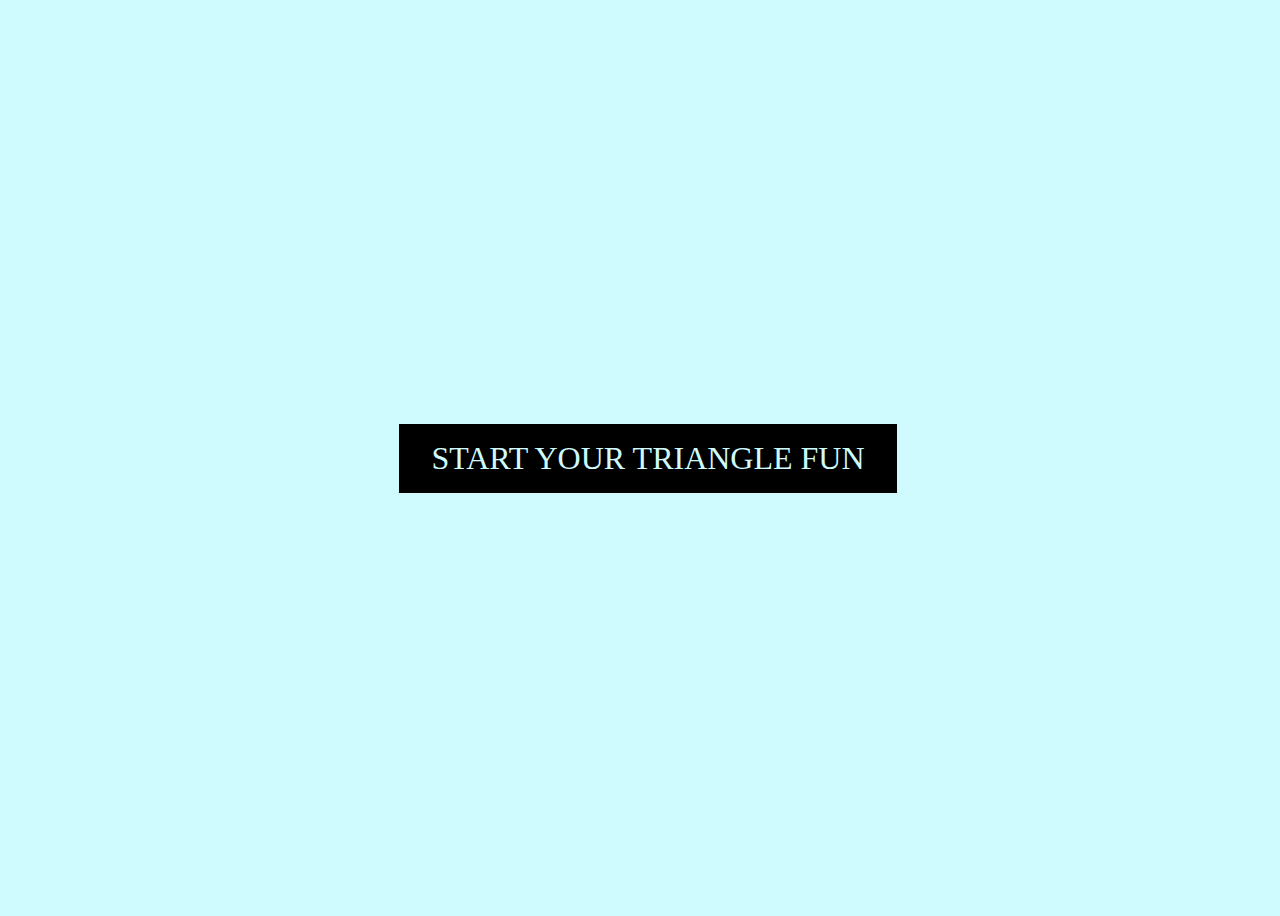
<file: index.html>
<!DOCTYPE html>
<html lang="en">
<head>
    <meta charset="UTF-8">
    <meta http-equiv="X-UA-Compatible" content="IE=edge">
    <meta name="viewport" content="width=device-width, initial-scale=1.0">
    <title>Triangle</title>
    <style>
        body{
            display: flex;
            justify-content: center;
            align-items: center;
            height: 100vh;
            width: 100%; 
            background-color: #cffafe;
        }
        #start{
            background: #000;
            color: #cffafe;
            font-size: 2rem;
            padding: 1rem 2rem;
            text-transform: uppercase;
            text-decoration: none;
        }
        #start:hover{
            background-color: #0d9488;
            color: #000;
            border-radius: 10px solid #000;
        }
    </style>
</head>
<body>
    <a id="start" href="pages/triangle.html">START YOUR TRIANGLE FUN</a>
</body>
</html>
</file>
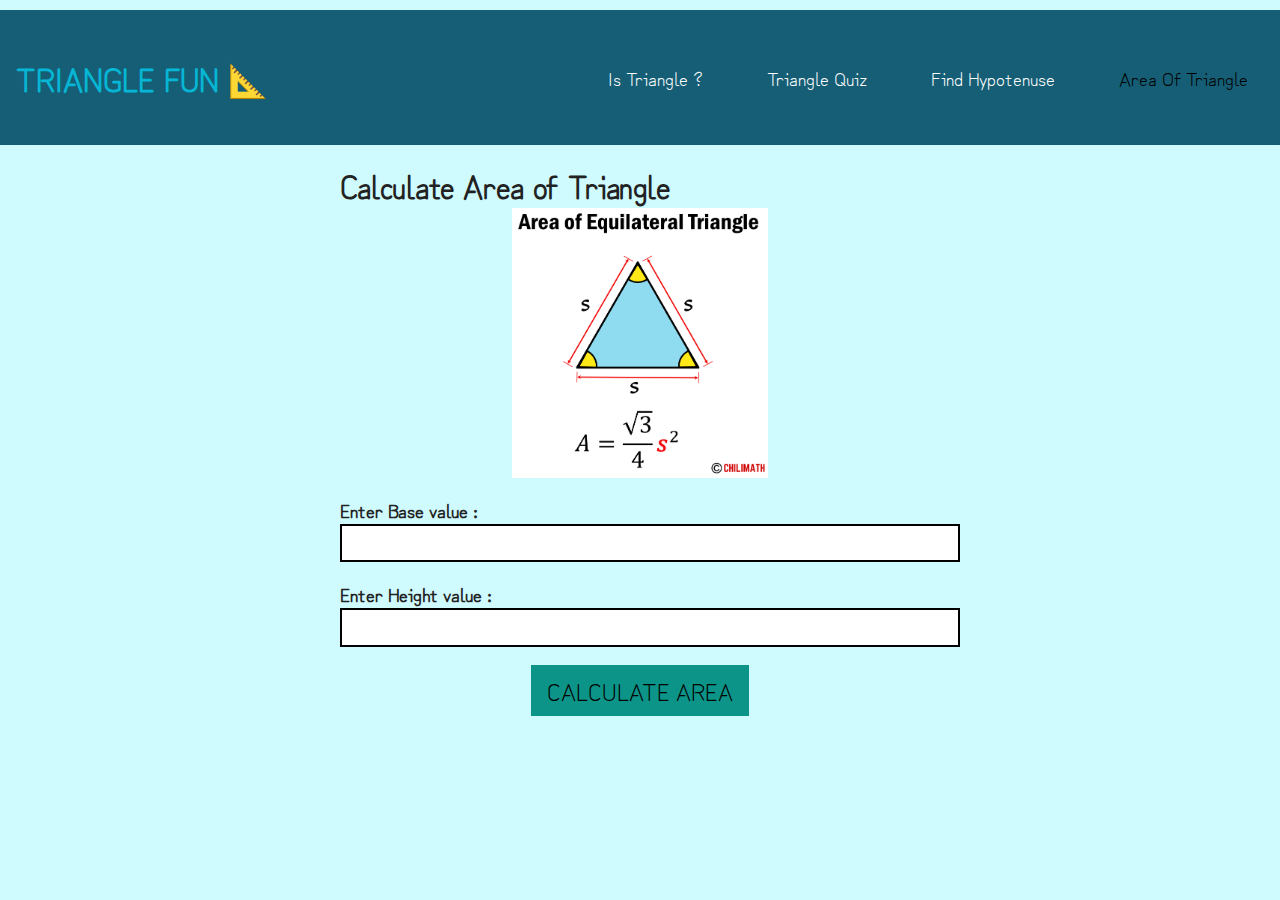
<file: pages/area.html>
<!DOCTYPE html>
<html lang="en">
  <head>
    <meta charset="UTF-8" />
    <meta http-equiv="X-UA-Compatible" content="IE=edge" />
    <meta name="viewport" content="width=device-width, initial-scale=1.0" />
    <title>Triangle</title>
    <link rel="stylesheet" href="../style.css" />
    <link rel="stylesheet" href="../css/area.css" />
    <link
      rel="stylesheet"
      href="https://cdnjs.cloudflare.com/ajax/libs/font-awesome/5.12.0/css/all.min.css"
      integrity="sha512-c93ifPoTvMdEJH/rKIcBx//AL1znq9+4/RmMGafI/vnTFe/dKwnn1uoeszE2zJBQTS1Ck5CqSBE+34ng2PthJg=="
      crossorigin="anonymous"
      referrerpolicy="no-referrer"
    />
  </head>

  <body>
    <nav>
      <p>TRIANGLE FUN 📐</p>
      <input type="checkbox" id="click" />
      <label for="click">
        <i class="fas fa-bars" id="menubar"></i>
      </label>

      <ul>
        <li>
          <a href="triangle.html"> Is Triangle ?</a>
        </li>
        <li>
          <a href="Quiz.html">Triangle Quiz</a>
        </li>
        <li>
          <a href="hypotenuse.html">Find Hypotenuse</a>
        </li>
        <li>
          <a class="active" href="area.html">Area Of Triangle</a>
        </li>
      </ul>
    </nav>
    <div class="container">
      <h1>Calculate Area of Triangle</h1>
      <img src="../images/areaOfTriangle.jpeg" alt="AreaOfTriangle" class="center" />
      <div class="base">
        <label for="base-value">Enter Base value : </label>
        <input type="number" id="base-value" class="input" min="1" oninput="validity.valid||(value='');"/>
      </div>
      <div class="height">
        <label for="height-value">Enter Height value : </label>
        <input type="number" id="height-value" class="input" min="1" oninput="validity.valid||(value='');"/>
      </div>
      <div class="btn-container">
        <button id="submit">calculate Area</button>
        <h3 id="output"></h3>
      </div>
    </div>

    <script src="../js/area.js"></script>
  </body>
</html>
</file>
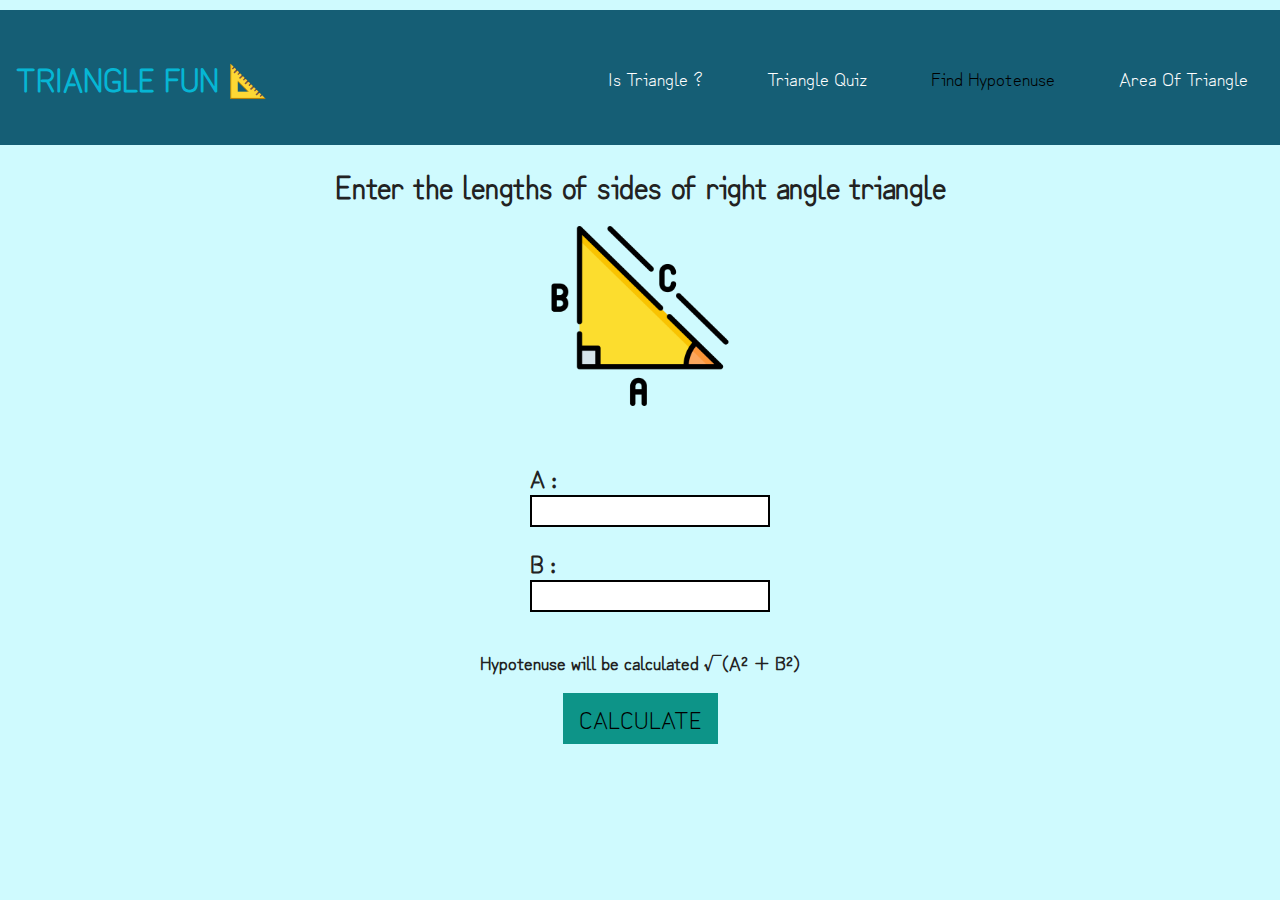
<file: pages/hypotenuse.html>
<!DOCTYPE html>
<html lang="en">
  <head>
    <meta charset="UTF-8" />
    <meta http-equiv="X-UA-Compatible" content="IE=edge" />
    <meta name="viewport" content="width=device-width, initial-scale=1.0" />
    <title>Triangle</title>
    <link rel="stylesheet" href="../style.css" />
    <link rel="stylesheet" href="../css/hypotenuse.css" />
    <link
      rel="stylesheet"
      href="https://cdnjs.cloudflare.com/ajax/libs/font-awesome/5.12.0/css/all.min.css"
      integrity="sha512-c93ifPoTvMdEJH/rKIcBx//AL1znq9+4/RmMGafI/vnTFe/dKwnn1uoeszE2zJBQTS1Ck5CqSBE+34ng2PthJg=="
      crossorigin="anonymous"
      referrerpolicy="no-referrer"
    />
  </head>

  <body>
    <nav>
      <p>TRIANGLE FUN 📐</p>
      <input type="checkbox" id="click" />
      <label for="click">
        <i class="fas fa-bars" id="menubar"></i>
      </label>

      <ul>
        <li>
          <a href="triangle.html"> Is Triangle ?</a>
        </li>
        <li>
          <a href="Quiz.html">Triangle Quiz</a>
        </li>
        <li>
          <a class="active" href="hypotenuse.html">Find Hypotenuse</a>
        </li>
        <li>
          <a href="area.html">Area Of Triangle</a>
        </li>
      </ul>
    </nav>
    <h1>Enter the lengths of sides of right angle triangle</h1>
    <img src="../images/pythagoras.png" alt="Triangle" />
    <div class="container">
      <div>
        <label for="a">A : </label>
        <input type="number" id="a" class="input"  min="1" oninput="validity.valid||(value='');" />
      </div>
      <div>
        <label for="b">B : </label>
        <input type="number" id="b" class="input"  min="1" oninput="validity.valid||(value='');" />
      </div>
    </div>
    <h3>Hypotenuse will be calculated √(A² + B²)</h3>
    <button id="submit">calculate</button>
    <h3 id="output"></h3>
    
    </footer>
    <script src="../js/hypotenuse.js"></script>
  </body>
</html>
</file>
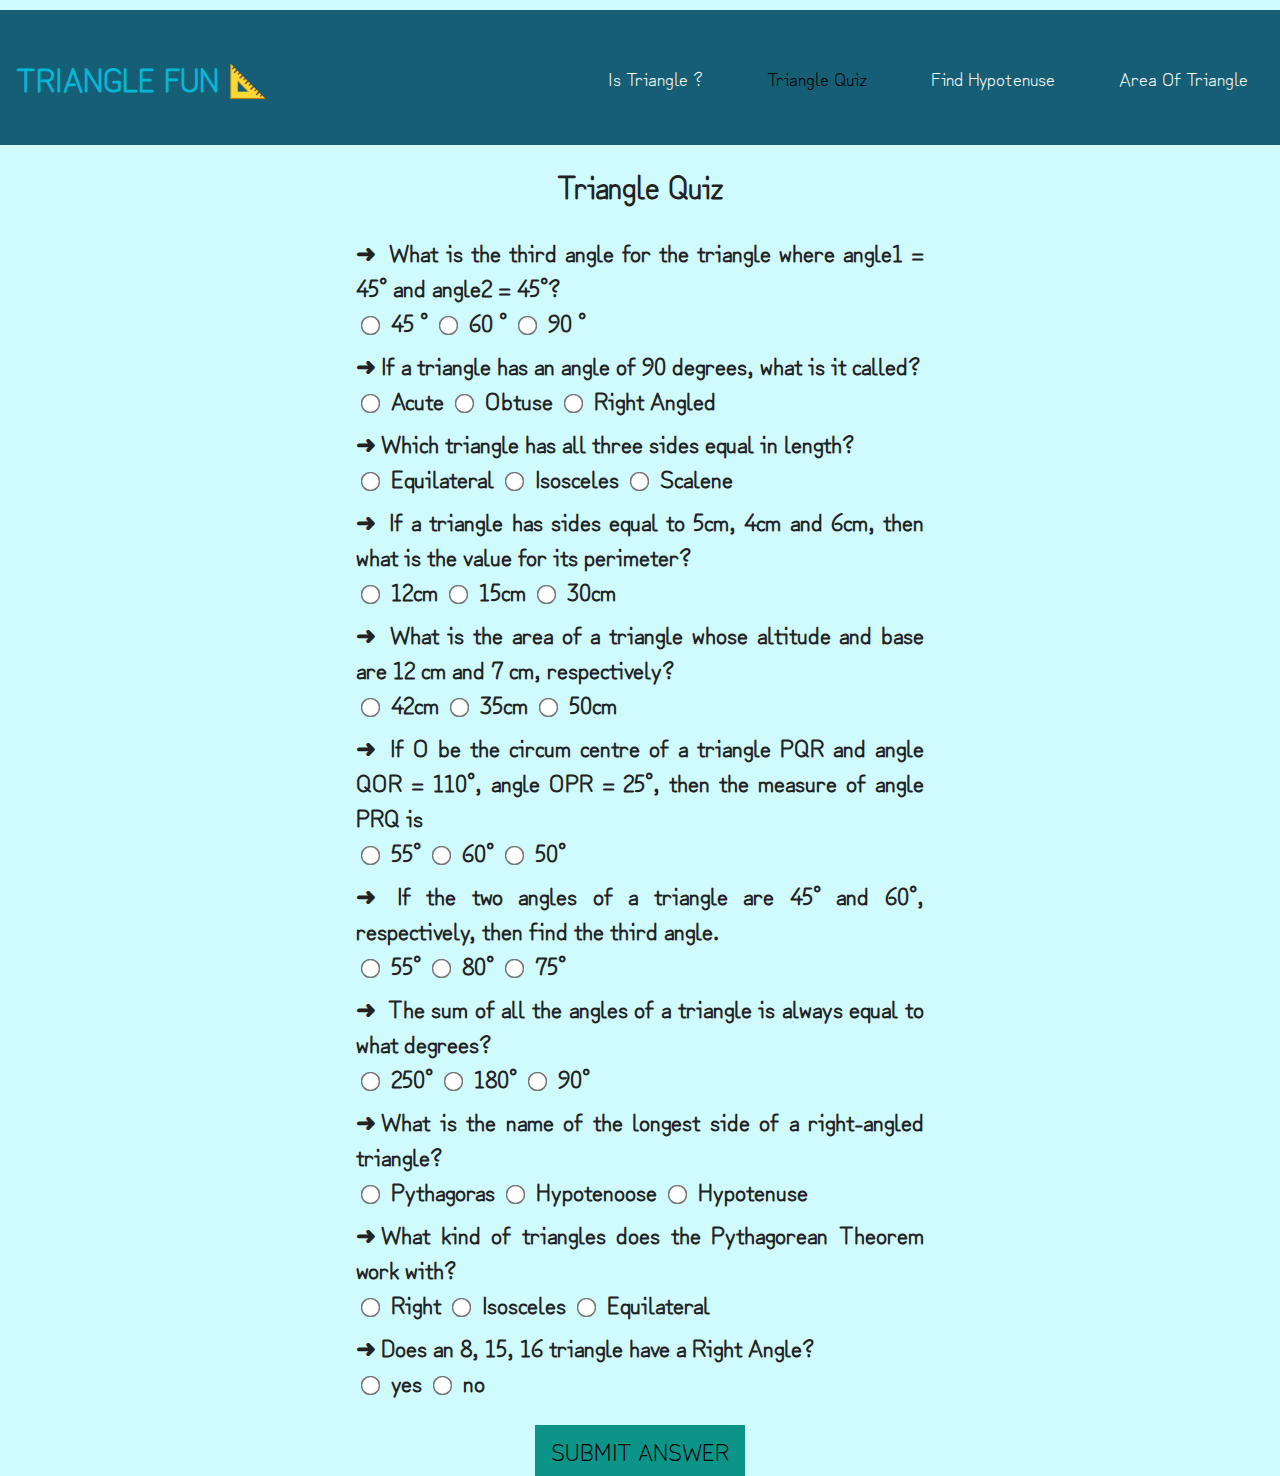
<file: pages/Quiz.html>
<!DOCTYPE html>
<html lang="en">
  <head>
    <meta charset="UTF-8" />
    <meta http-equiv="X-UA-Compatible" content="IE=edge" />
    <meta name="viewport" content="width=device-width, initial-scale=1.0" />
    <title>Triangle</title>
    <link rel="stylesheet" href="../style.css" />
    <link rel="stylesheet" href="../css/Quiz.css" />
    <link
      rel="stylesheet"
      href="https://cdnjs.cloudflare.com/ajax/libs/font-awesome/5.12.0/css/all.min.css"
      integrity="sha512-c93ifPoTvMdEJH/rKIcBx//AL1znq9+4/RmMGafI/vnTFe/dKwnn1uoeszE2zJBQTS1Ck5CqSBE+34ng2PthJg=="
      crossorigin="anonymous"
      referrerpolicy="no-referrer"
    />
  </head>
  <body>
    <nav>
      <p>TRIANGLE FUN 📐</p>
      <input type="checkbox" id="click" />
      <label for="click">
        <i class="fas fa-bars" id="menubar"></i>
      </label>

      <ul>
        <li>
          <a href="triangle.html"> Is Triangle ?</a>
        </li>
        <li>
          <a class="active" href="Quiz.html">Triangle Quiz</a>
        </li>
        <li>
          <a href="hypotenuse.html">Find Hypotenuse</a>
        </li>
        <li>
          <a href="area.html">Area Of Triangle</a>
        </li>
      </ul>
    </nav>
    <h1>Triangle Quiz</h1>
    <form class="question">
      <div class="question-container">
        <p>
          What is the third angle for the triangle where angle1 = 45° and angle2
          = 45°?
        </p>
        <input type="radio" name="question1" value="45" class="radioBtn" />
        <label for="45">45 &#176;</label>
        <input type="radio" name="question1" value="60" class="radioBtn" />
        <label for="60">60 &#176;</label>
        <input type="radio" name="question1" value="90" class="radioBtn" />
        <label for="90">90 &#176;</label>
      </div>

      <div class="question-container">
        <p>If a triangle has an angle of 90 degrees, what is it called?</p>
        <input type="radio" name="question2" value="Acute" />
        <label for="Acute">Acute</label>
        <input type="radio" name="question2" value="Obtuse" />
        <label for="Obtuse">Obtuse</label>
        <input type="radio" name="question2" value="Right Angled" />
        <label for="Right Angled">Right Angled</label>
      </div>

      <div class="question-container">
        <p>Which triangle has all three sides equal in length?</p>
        <input type="radio" name="question3" value="Equilateral" />
        <label for="Equilateral">Equilateral</label>
        <input type="radio" name="question3" value="Isosceles" />
        <label for="Isosceles">Isosceles</label>
        <input type="radio" name="question3" value="Scalene" />
        <label for="Scalene">Scalene</label>
      </div>

      <div class="question-container">
        <p>
          If a triangle has sides equal to 5cm, 4cm and 6cm, then what is the
          value for its perimeter?
        </p>
        <input type="radio" name="question4" value="12cm" />
        <label for="12cm">12cm</label>
        <input type="radio" name="question4" value="15cm" />
        <label for="15cm">15cm</label>
        <input type="radio" name="question4" value="30cm" />
        <label for="30cm">30cm</label>
      </div>

      <div class="question-container">
        <p>
          What is the area of a triangle whose altitude and base are 12 cm and 7
          cm, respectively?
        </p>
        <input type="radio" name="question5" value="42cm" />
        <label for="42cm">42cm</label>
        <input type="radio" name="question5" value="35cm" />
        <label for="35cm">35cm</label>
        <input type="radio" name="question5" value="50cm" />
        <label for="50cm">50cm</label>
      </div>

      <div class="question-container">
        <p>
          If O be the circum centre of a triangle PQR and angle QOR = 110°,
          angle OPR = 25°, then the measure of angle PRQ is
        </p>
        <input type="radio" name="question6" value="55" />
        <label for="55">55°</label>
        <input type="radio" name="question6" value="60" />
        <label for="60">60°</label>
        <input type="radio" name="question6" value="50" />
        <label for="50">50°</label>
      </div>

      <div class="question-container">
        <p>
          If the two angles of a triangle are 45° and 60°, respectively, then
          find the third angle.
        </p>
        <input type="radio" name="question7" value="55" />
        <label for="55">55°</label>
        <input type="radio" name="question7" value="80" />
        <label for="80">80°</label>
        <input type="radio" name="question7" value="75" />
        <label for="75">75°</label>
      </div>

      <div class="question-container">
        <p>
          The sum of all the angles of a triangle is always equal to what
          degrees?
        </p>
        <input type="radio" name="question8" value="250" />
        <label for="250">250°</label>
        <input type="radio" name="question8" value="180" />
        <label for="180">180°</label>
        <input type="radio" name="question8" value="90" />
        <label for="90">90°</label>
      </div>

      <div class="question-container">
        <p>What is the name of the longest side of a right-angled triangle?</p>
        <input type="radio" name="question9" value="Pythagoras" />
        <label for="Pythagoras">Pythagoras</label>
        <input type="radio" name="question9" value="Hypotenoose" />
        <label for="Hypotenoose">Hypotenoose</label>
        <input type="radio" name="question9" value="Hypotenuse" />
        <label for="Hypotenuse">Hypotenuse</label>
      </div>

      <div class="question-container">
        <p>What kind of triangles does the Pythagorean Theorem work with?</p>
        <input type="radio" name="question10" value="Right" />
        <label for="Right">Right</label>
        <input type="radio" name="question10" value="Isosceles" />
        <label for="Isosceles">Isosceles</label>
        <input type="radio" name="question10" value="Equilateral" />
        <label for="Equilateral">Equilateral</label>
      </div>

      <div class="question-container">
        <p>Does an 8, 15, 16 triangle have a Right Angle?</p>
        <input type="radio" name="question11" value="yes" />
        <label for="yes">yes</label>
        <input type="radio" name="question11" value="no" />
        <label for="no">no</label>
      </div>
    </form>
    <button id="answer">submit Answer</button>
    <h3 id="output"></h3>

    <script src="../js/Quiz.js"></script>
  </body>
</html>
</file>
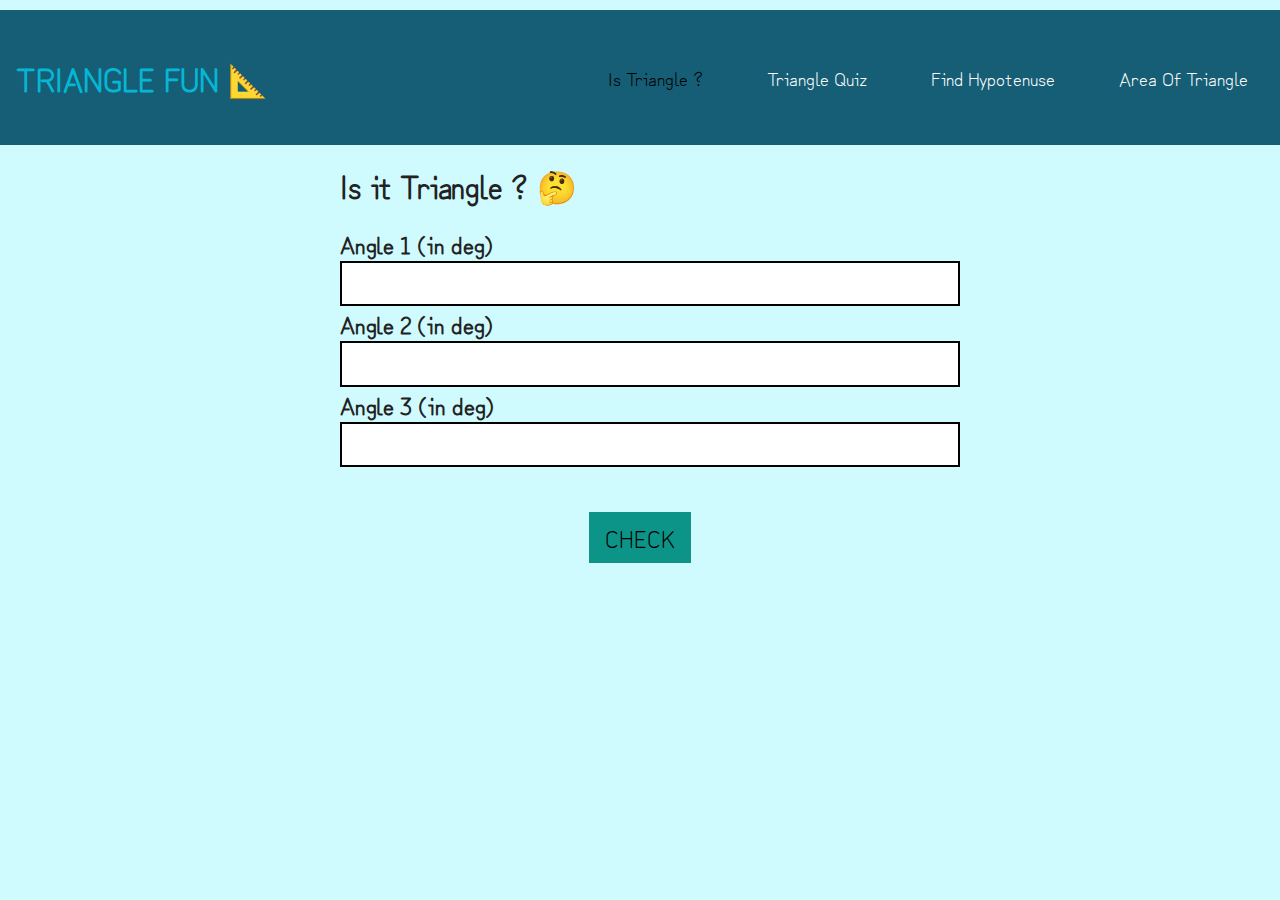
<file: pages/triangle.html>
<!DOCTYPE html>
<html lang="en">
  <head>
    <meta charset="UTF-8" />
    <meta http-equiv="X-UA-Compatible" content="IE=edge" />
    <meta name="viewport" content="width=device-width, initial-scale=1.0" />
    <title>Triangle</title>
    <link rel="stylesheet" href="../style.css" />
    <link rel="stylesheet" href="../css/triangle.css" />
    <link
      rel="stylesheet"
      href="https://cdnjs.cloudflare.com/ajax/libs/font-awesome/5.12.0/css/all.min.css"
      integrity="sha512-c93ifPoTvMdEJH/rKIcBx//AL1znq9+4/RmMGafI/vnTFe/dKwnn1uoeszE2zJBQTS1Ck5CqSBE+34ng2PthJg=="
      crossorigin="anonymous"
      referrerpolicy="no-referrer"
    />
  </head>
  <body>
    <nav>
      <p>TRIANGLE FUN 📐</p>
      <input type="checkbox" id="click" />
      <label for="click">
        <i class="fas fa-bars" id="menubar"></i>
      </label>

      <ul>
        <li>
          <a class="active" href="triangle.html"> Is Triangle ?</a>
        </li>
        <li>
          <a href="Quiz.html">Triangle Quiz</a>
        </li>
        <li>
          <a href="hypotenuse.html">Find Hypotenuse</a>
        </li>
        <li>
          <a href="area.html">Area Of Triangle</a>
        </li>
      </ul>
    </nav>

    <div class="container">
      <h1>Is it Triangle ? 🤔</h1>
      <label for="angle1">Angle 1 (in deg)</label>
      <input type="number" id="angle1" class="angle" min="1" oninput="validity.valid||(value='');"/>

      <label for="angle2">Angle 2 (in deg)</label>
      <input type="number" id="angle2" class="angle"  min="1" oninput="validity.valid||(value='');"/>

      <label for="angle3">Angle 3 (in deg)</label>
      <input type="number" id="angle3" class="angle"  min="1" oninput="validity.valid||(value='');"/>

      <div class="btn-container">
        <button id="submit">check</button>

        <h3 id="output"></h3>
      </div>
    </div>
    <script src="../js/triangle.js"></script>
  </body>
</html>
</file>
<file: style.css>
@import url('https://fonts.googleapis.com/css2?family=Zen+Kurenaido&display=swap');
*{
    margin: 0;
    padding: 0;
    font-family: 'Zen Kurenaido', sans-serif;
}
body{
    background-color: #cffafe;
    color: #222;
    display: flex;
    flex-direction: column;
    justify-content: space-between;
    align-items: center;
}
nav{
    margin: 10px 15px ;
    position: fixed;
    height: 15vh;
    width: 100vw;
    background-color: #155e75;
    display: flex;
    justify-content: space-between;
    align-items: center;
    z-index: 9;
}
nav p{
    color: #06b6d4;
    font-size: 2rem;
    font-weight: 700;
    margin: 0 1rem;
}
nav ul{
    display: flex;
    justify-content: space-between;
    list-style: none;
}
nav li a{
    color: #fff;
    font-size: 1.2rem;
    font-weight: 400;
    text-decoration: none;
    border-radius: 1rem;
    margin: 0 1rem;
    padding: 1rem 1rem;
}
nav a:hover{
    color: #000;
}
nav a.active{
    color: #000;
}
nav #menubar{
    font-size: 2rem;
    margin: 0 2vw;
    display: none;
    cursor: pointer;
}
nav #click{
    display: none;
}



@media (max-width: 1050px){
    nav ul{
        display: block;
        align-items: center;
        position: fixed;
        margin-top: 15vh;
        top: 0;
        left: -100%;
        background-color: #000;
        height: 100vh;
        width: 100%;
        transition: all 0.3s ease;
        z-index:4;
    } 
    nav ul li{
        margin: 5vh 0;
        text-align: center;
    }
    nav ul li a{
        display: block;
        font-size: 1.5rem;
        font-weight: 600;
    }
    nav #menubar{
        display: inline;
    }
    #click:checked ~ul{
        left: 0%;
    }
    .footer ul{
        width: 70%;
        margin: 3vh auto;
    }
}
</file>
<file: css/area.css>
.container{
    width: 600px;
    margin: 0 auto;
    margin-top: 18vh;
}
img{
    height: 30vh;
    align-items: center;
}
.center {
    display: block;
    margin-left: auto;
    margin-right: auto;
    /* width: 50%; */
  }
div{
    margin: 2vh 0;
}
div label{
    font-size: 1.2rem;
    font-weight: 600;
    display: block;
}
div input{
    width: 100%;
    font-size: 1.2rem;
    font-weight: 600;
    padding: 0.2rem 0.5rem;
    border: 2px solid #000;
    text-align: center;
}
#submit{
    background-color: #0d9488;
    color:  #000;
    font-size: 1.5rem;
    border: none;
    padding: 0.5rem 1rem;
    text-transform: uppercase;
}
.btn-container{
    margin-top: 2vh;
    text-align: center;
}
h3{
    margin: 2vh 0;
    font-size: 1.5rem;
}

@media (max-width: 1050px) {
    .container {
        width: 80%;
    }
}
</file>
<file: css/hypotenuse.css>
h1{
    margin-top: 18vh;
}
img{
    margin: 2vh 0;
    height: 20vh;
}
div{
    margin: 2vh 0;
}
div label{
    font-size: 1.5rem;
    font-weight: 600;
    display: block;
}
div input{
    padding: 0 0.5rem;
    font-size: 1.2rem;
    border: 2px solid #000;
    width: 100%;
    text-align: center;
}
#submit{
    background-color: #0d9488;
    color:  #000;
    font-size: 1.5rem;
    margin: 2vh 0;
    border: none;
    padding: 0.5rem 1rem;
    text-transform: uppercase;
}
#output{
    margin-bottom: 2vh;
    font-size: 1.5rem;
}
.cotainer{
    width: 600px;
}
@media (max-width: 1050px) {
    .container {
        width: 80%;
    }
}
</file>
<file: css/Quiz.css>
body{
    height: 100vh;
}
h1{
    margin-top: 18vh;
}
form{
    font-size: 1.5rem;
    font-weight: 600;
    margin: 2vh auto;
    max-width: 600px;
}
form .question-container{
    margin: 0.5rem 1rem;
    text-align: justify;
}
form .question-container p:before {
    content: "➜";
    margin-right: 5px;
    display: inline-block;
}
form .question-container input {
    transform: scale(1.5);
    margin: 0 0.5rem;
   
}
#answer{
    background-color: #0d9488;
    color:  #000;
    font-size: 1.5rem;
    border: none;
    padding: 0.5rem 1rem;
    text-transform: uppercase;
}
h3{
    font-size: 1.5rem;
    margin-top: 3vh;
}
</file>
<file: css/triangle.css>
body{
    height: 100vh;
}
.container{
    width: 600px;
    margin-top: 18vh;
    margin-left: auto;
    margin-right: auto;
}
.container h1{
    margin-bottom: 2vh;
}
.container label{
    display: block;
    font-size: 1.5rem;
    font-weight: 600;
}
.container input{
    width: 100%;
    background-color: white;
    color: #000;
    padding: 0.2rem 0.5rem;
    font-size: 1.5rem;
    border: 2px solid black;
    text-align: center;
}
.container #submit{
    background-color: #0d9488;
    color:  #000;
    font-size: 1.5rem;
    margin-top: 5vh;
    border: none;
    padding: 0.5rem 1rem;
    text-transform: uppercase;
}
h3{
    margin-top: 3vh;
    font-size: 1.5rem;

}
.btn-container {
    text-align: center;
}
@media (max-width: 1050px){
    .container{
        width: 80%;
    }
}
</file>
